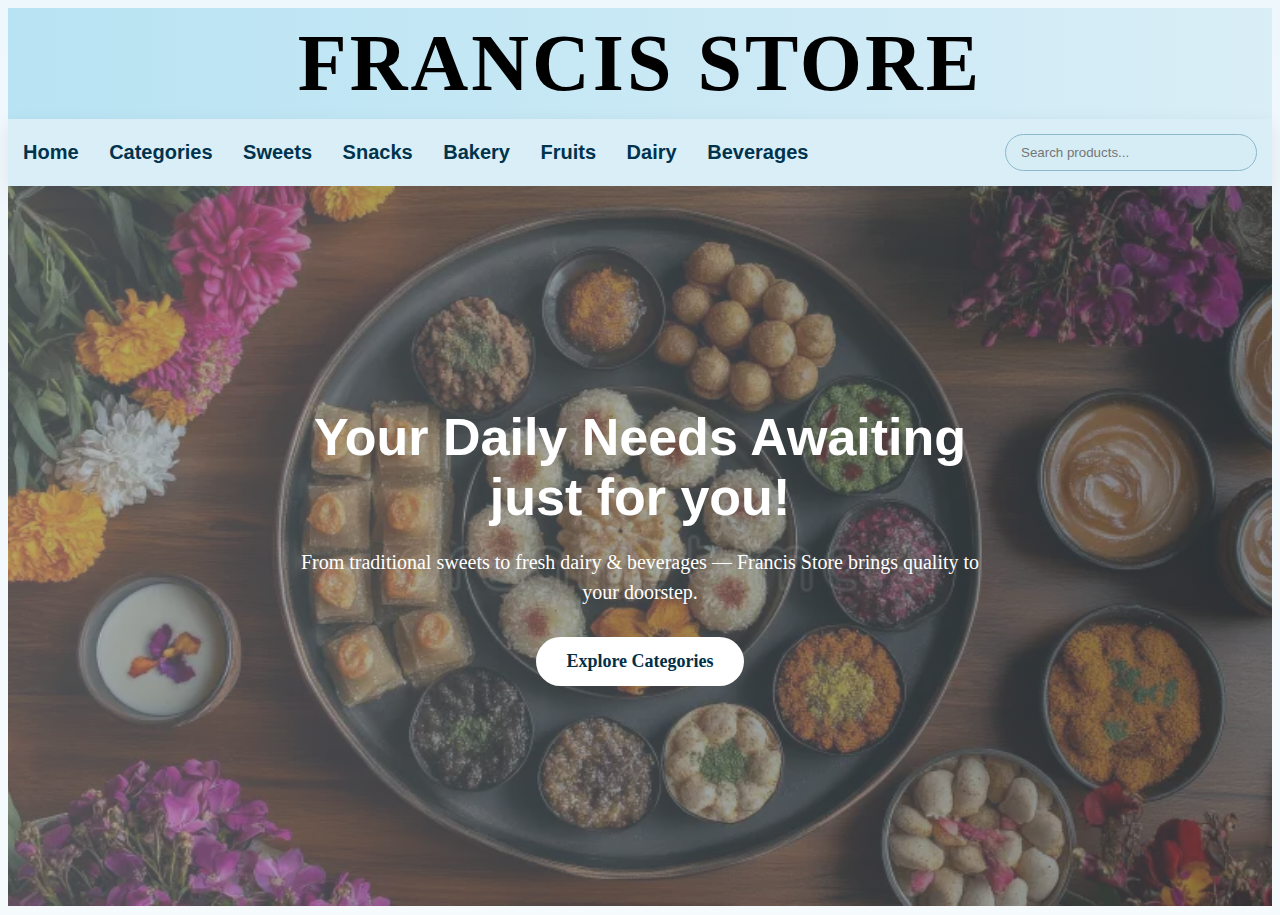
<file: index.html>
<!DOCTYPE html>
<html lang="en">
<head>
  <meta charset="UTF-8">
  <meta http-equiv="refresh" content="0; url=Francis.html">
  <title>Redirecting...</title>
</head>
<body>
  <p>If you are not redirected automatically, 
     <a href="Francis.html">click here to go to the homepage</a>.
  </p>
</body>
</html>
</file>
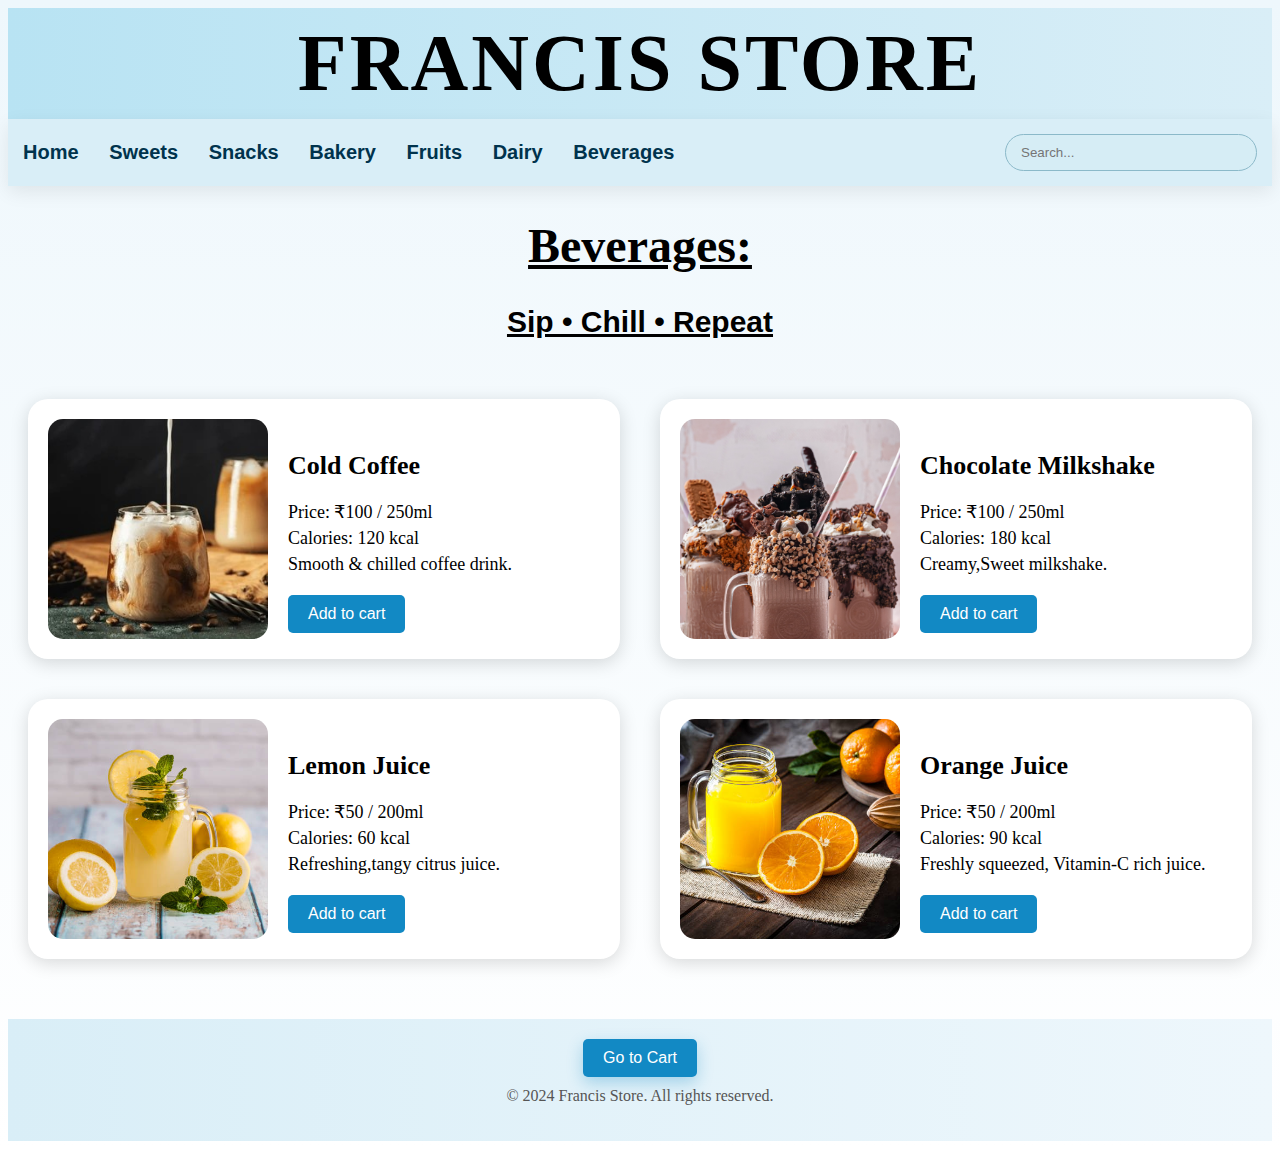
<file: Beverages.html>
<!DOCTYPE html>
<html lang="en">
<head>
    <meta charset="UTF-8">
    <meta name="viewport" content="width=device-width, initial-scale=1.0">
    <title>Francis Store</title>
    
    <link rel="stylesheet" href="CSS/francis.css">
    <script src="JS/francis.js" defer></script>
</head>
<body>
    <div class="head">
    <a href="Francis.html">
    <h1 class="heading">FRANCIS STORE</h1>
    </a></div>
    
        <nav class="navigation">
    <div class="link">
         <a href="Francis.html">Home</a>
        <a href="Sweets.html">Sweets</a>
        <a href="Snacks.html">Snacks</a>
        <a href="Bakery.html">Bakery</a>
        <a href="Fruit.html">Fruits</a>
        <a href="Dairy.html">Dairy</a>
        <a href="Beverages.html">Beverages</a>
        
    </div>

    <div class="nav-right">
        <input type="text" placeholder="Search..." class="search">
    </div>
</nav>

    <u><h1 style="text-align: center;
    font-size: 300%;">Beverages:</h1></u>
    <u><h2 class="text-2xl font-bold mb-2">Sip • Chill • Repeat</h2></u>


<div class="feature-grid">

    
    <div class="card ltr">
        <img src="Images/coldcoffee.jpg" alt="Cold Coffee">
        <div class="info">
            <h3>Cold Coffee</h3>
            <p>Price: ₹100 / 250ml<br>Calories: 120 kcal<br>Smooth & chilled coffee drink.</p>
            <button onclick="addToCart('Cold Coffee')">Add to cart</button>
        </div>
    </div>

    <div class="card ltr">
        <img src="Images/milkshake.jpg" alt="Chocolate Milkshake">
        <div class="info">
            <h3>Chocolate Milkshake</h3>
            <p>Price: ₹100 / 250ml <br>Calories: 180 kcal<br>Creamy,Sweet milkshake.</p>
            <button onclick="addToCart('Chocolate Milkshake')">Add to cart</button>
        </div>
    </div>

    <div class="card ltr">
        <img src="Images/lemonjuice.jpg" alt="Lemon Juice">
        <div class="info">
            <h3>Lemon Juice</h3>
            <p>Price: ₹50 / 200ml<br>Calories: 60 kcal<br>Refreshing,tangy citrus juice.</p>
            <button onclick="addToCart('Lemon Juice')">Add to cart</button>
        </div>
    </div>


    <div class="card ltr">
        <img src="Images/orangejuice.jpg" alt="Orange Juice">
        <div class="info">
            <h3>Orange Juice</h3>
            <p>Price: ₹50 / 200ml<br>Calories: 90 kcal<br>Freshly squeezed, Vitamin-C rich juice.</p>
            <button onclick="addToCart('Orange Juice')">Add to cart</button>
        </div>
    </div>

</div>

<footer>
        <button onclick="location.href='cart.html'">Go to Cart</button>
        <p>&copy; 2024 Francis Store. All rights reserved.</p>
    </footer>



</body>

</html>
</file>
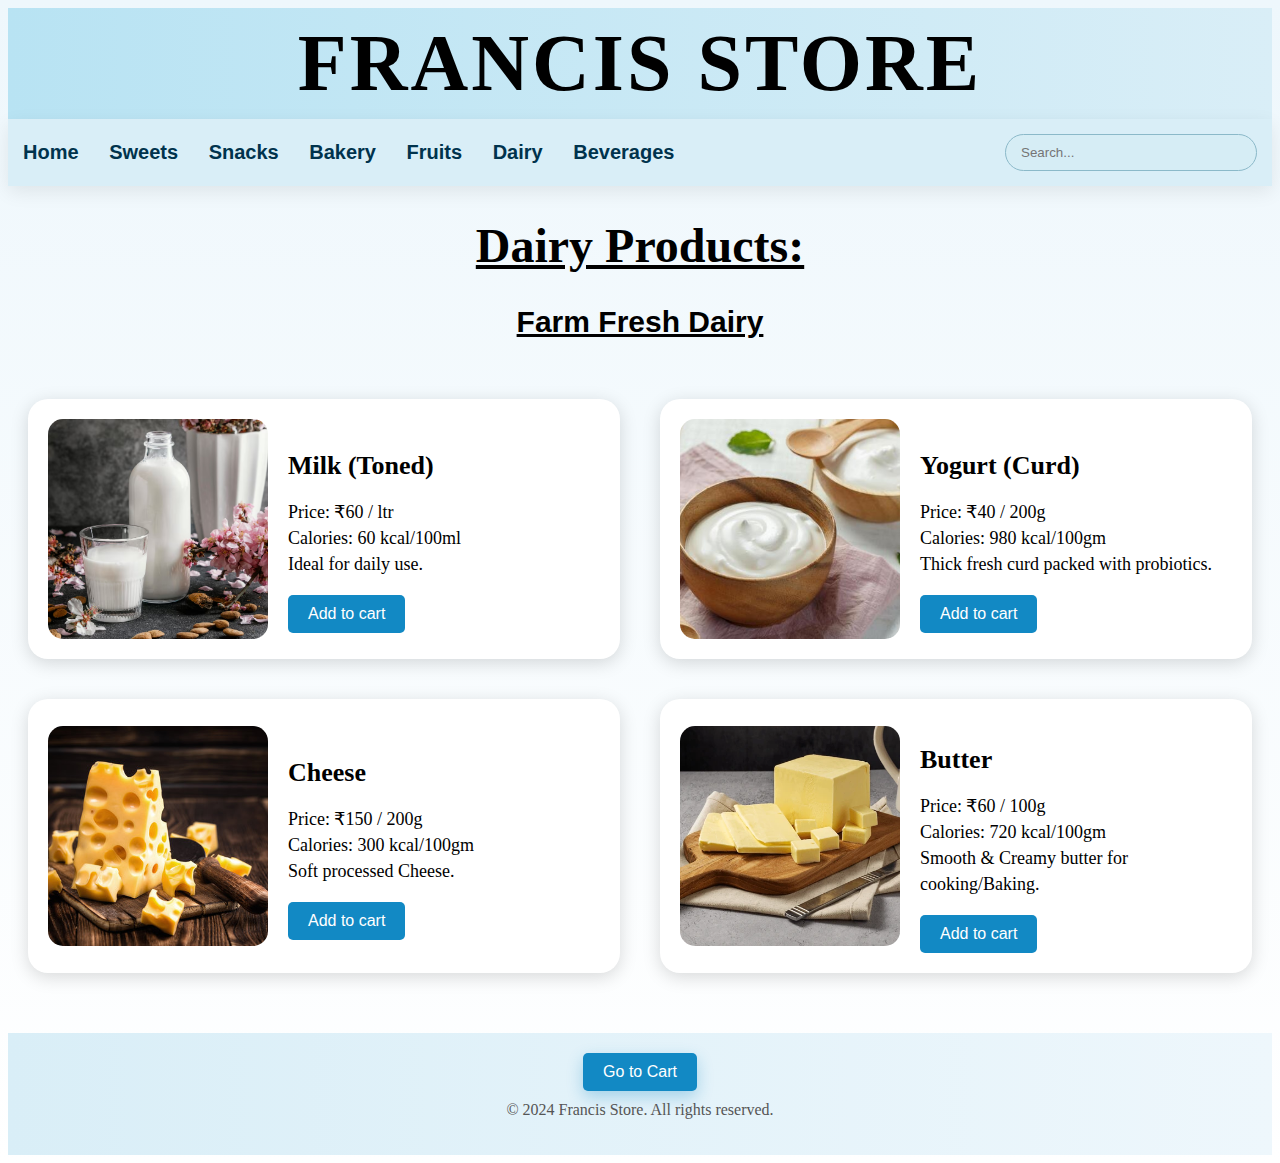
<file: Dairy.html>
<!DOCTYPE html>
<html lang="en">
<head>
    <meta charset="UTF-8">
    <meta name="viewport" content="width=device-width, initial-scale=1.0">
    <title>Francis Store</title>
    
    <link rel="stylesheet" href="CSS/francis.css">
    <script src="JS/francis.js" defer></script>    
</head>
<body>
    <div class="head">
    <a href="Francis.html">
    <h1 class="heading">FRANCIS STORE</h1>
    </a></div>
    
        <nav class="navigation">
    <div class="link">
         <a href="Francis.html">Home</a>
        <a href="Sweets.html">Sweets</a>
        <a href="Snacks.html">Snacks</a>
        <a href="Bakery.html">Bakery</a>
        <a href="Fruit.html">Fruits</a>
        <a href="Dairy.html">Dairy</a>
        <a href="Beverages.html">Beverages</a>
        
    </div>

    <div class="nav-right">
        <input type="text" placeholder="Search..." class="search">
    </div>
</nav>

    <u><h1 style="text-align: center;
    font-size: 300%;">Dairy Products:</h1></u>
    <u><h2 class="text-2xl font-bold mb-2">Farm Fresh Dairy</h2></u>


<div class="feature-grid">

    
    <div class="card ltr">
        <img src="Images/milk.avif" alt="Milk">
        <div class="info">
            <h3>Milk (Toned)</h3>
            <p>Price: ₹60 / ltr<br>Calories: 60 kcal/100ml<br>Ideal for daily use.</p>
            <button onclick="addToCart('Milk (Toned)')">Add to cart</button>
        </div>
    </div>

    <div class="card ltr">
        <img src="Images/curd.jpg" alt="Curd">
        <div class="info">
            <h3>Yogurt (Curd)</h3>
            <p>Price: ₹40 / 200g<br>Calories: 980 kcal/100gm<br>Thick fresh curd packed with probiotics.</p>
            <button onclick="addToCart('Yogurt (Curd)')">Add to cart</button>
        </div>
    </div>

    <div class="card ltr">
        <img src="Images/cheese.jpg" alt="Cheese">
        <div class="info">
            <h3>Cheese</h3>
            <p>Price: ₹150 / 200g<br>Calories: 300 kcal/100gm<br>Soft processed Cheese.</p>
            <button onclick="addToCart('Cheese')">Add to cart</button>
        </div>
    </div>


    <div class="card ltr">
        <img src="Images/butter.webp" alt="Butter">
        <div class="info">
            <h3>Butter</h3>
            <p>Price: ₹60 / 100g<br>Calories: 720 kcal/100gm<br>Smooth & Creamy butter for cooking/Baking.</p>
            <button onclick="addToCart('Butter')">Add to cart</button>
        </div>
    </div>

</div>


<footer>
        <button onclick="location.href='cart.html'">Go to Cart</button>
        <p>&copy; 2024 Francis Store. All rights reserved.</p>
    </footer>

</body>

</html>
</file>
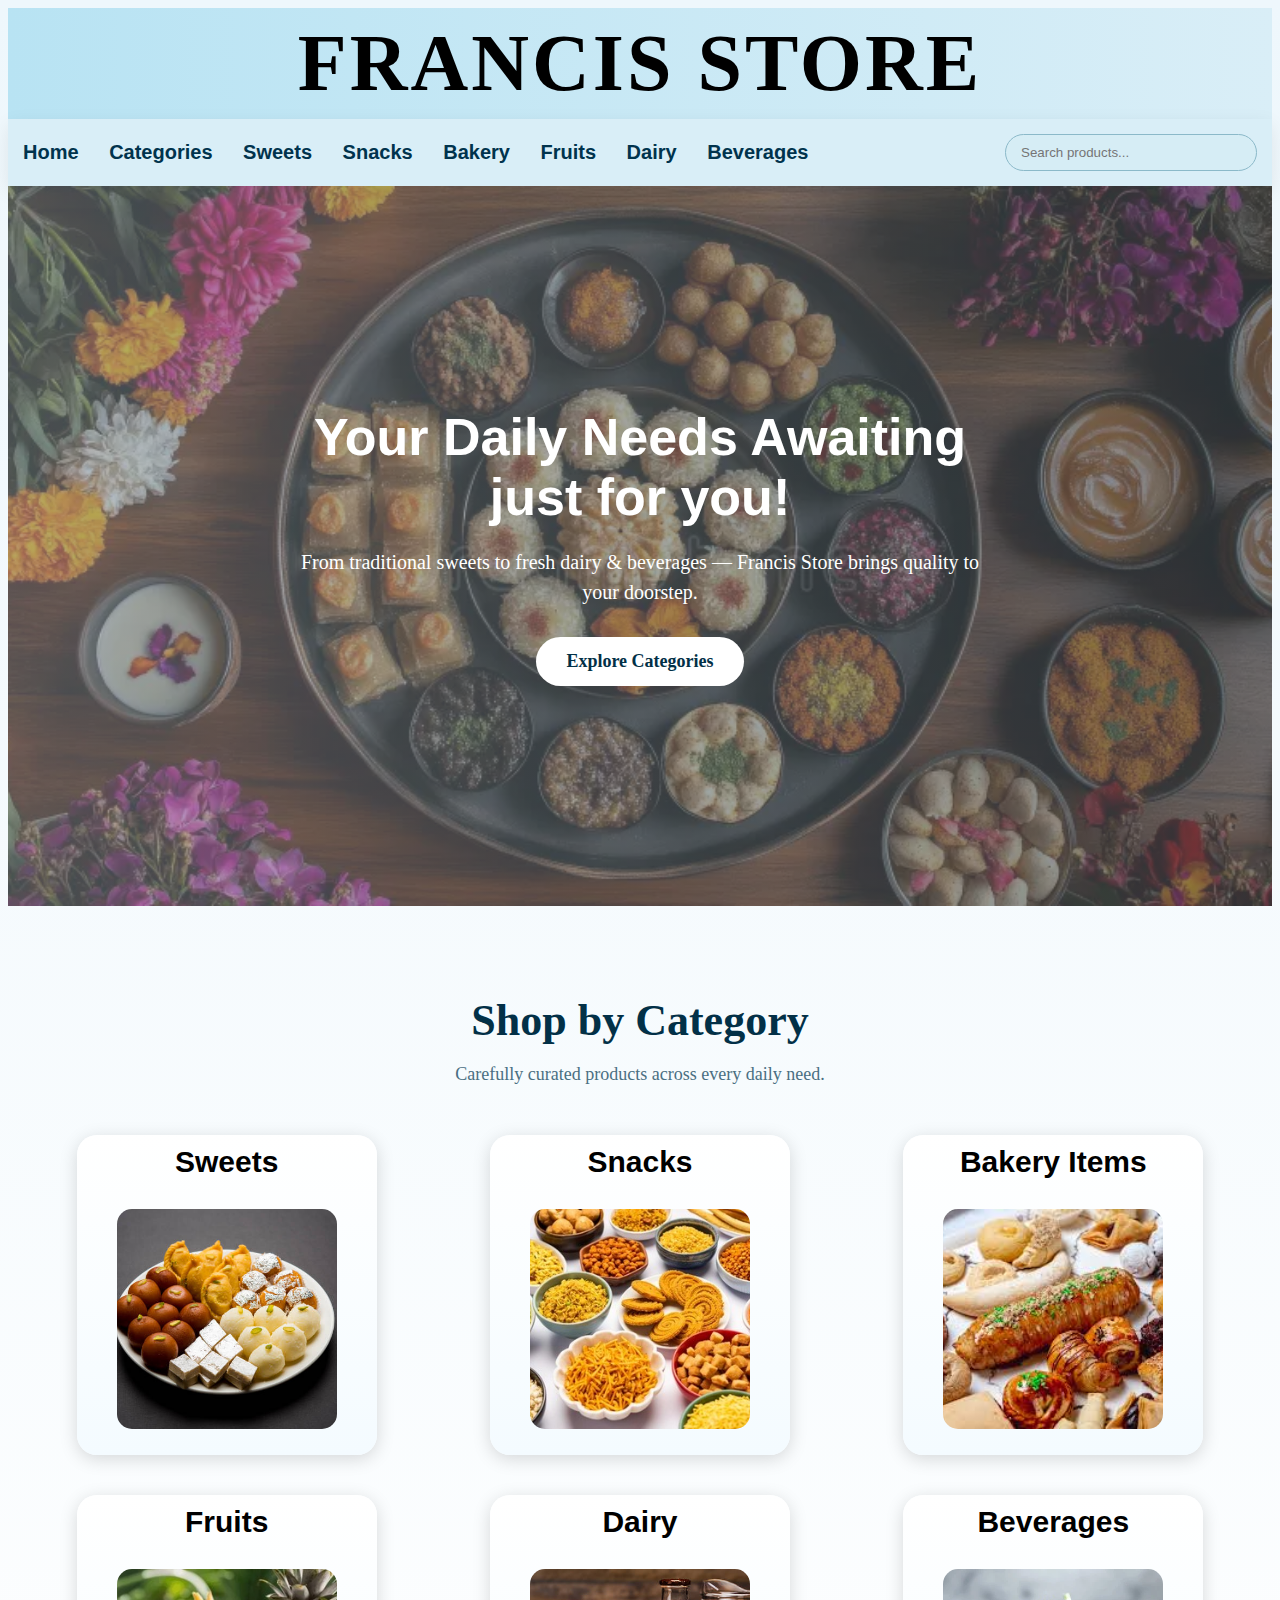
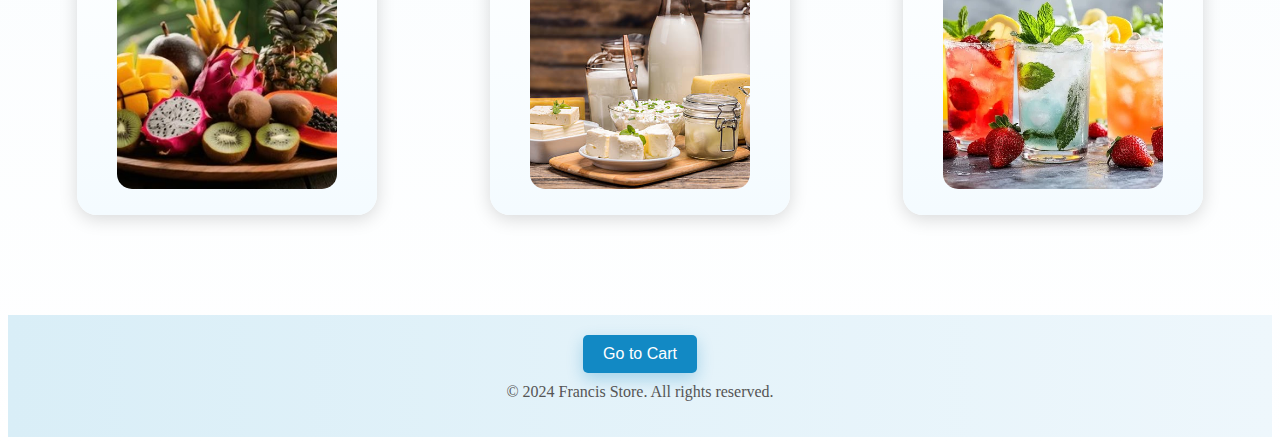
<file: Francis.html>
<!DOCTYPE html>
<html lang="en">
<head>
    <meta charset="UTF-8">
    <meta name="viewport" content="width=device-width, initial-scale=1.0">
    <title>Francis Store</title>
    <link rel="stylesheet" href="CSS/francis.css">
    <script src="JS/francis.js" defer></script>
</head>
<body>

    <!-- HEADER -->
    <div class="head">
        <a href="Francis.html">
            <h1 class="heading">FRANCIS STORE</h1>
        </a>
    </div>

    <!-- NAVBAR -->
    <nav class="navigation">
        <div class="link">
            <a href="Francis.html">Home</a>
            <a href="#categories">Categories</a> 
            <a href="Sweets.html">Sweets</a>
            <a href="Snacks.html">Snacks</a>
            <a href="Bakery.html">Bakery</a>
            <a href="Fruit.html">Fruits</a>
            <a href="Dairy.html">Dairy</a>
            <a href="Beverages.html">Beverages</a>
        </div>

        <div class="nav-right">
            <input type="text" placeholder="Search products..." class="search">
        </div>
    </nav>

    <!-- HERO SECTION -->
    <section class="hero">
        <div class="hero-content">
            <h2>Your Daily Needs Awaiting just for you!</h2>
            <p>
                From traditional sweets to fresh dairy & beverages —  
                Francis Store brings quality to your doorstep.
            </p>
            <a href="#categories" class="hero-btn">Explore Categories</a>
        </div>
    </section>

    <!-- CATEGORIES SECTION -->
    <main class="container">
        <h1 class="section-title" id="categories">Shop by Category</h1>
        <p class="section-subtitle">
            Carefully curated products across every daily need.
        </p>

        <div class="category-grid">

            <a href="Sweets.html" class="f">
                <div class="cat left">
                    <h2>Sweets</h2>
                    <img src="Images/sweets.jpg" alt="Sweets">
                </div>
            </a>

            <a href="Snacks.html" class="f">
                <div class="cat left">
                    <h2>Snacks</h2>
                    <img src="Images/snacks.jpg" alt="Snacks">
                </div>
            </a>

            <a href="Bakery.html" class="f">
                <div class="cat left">
                    <h2>Bakery Items</h2>
                    <img src="Images/bakery.jpg" alt="Bakery">
                </div>
            </a>

            <a href="Fruit.html" class="f">
                <div class="cat left">
                    <h2>Fruits</h2>
                    <img src="Images/fruits.jpg" alt="Fruits">
                </div>
            </a>

            <a href="Dairy.html" class="f">
                <div class="cat left">
                    <h2>Dairy</h2>
                    <img src="Images/dairy.jpg" alt="Dairy">
                </div>
            </a>

            <a href="Beverages.html" class="f">
                <div class="cat left">
                    <h2>Beverages</h2>
                    <img src="Images/beverages.webp" alt="Beverages">
                </div>
            </a>

        </div>
    </main>

    <!-- FOOTER -->
    <footer>
        <button onclick="location.href='cart.html'">Go to Cart</button>
        <p>&copy; 2024 Francis Store. All rights reserved.</p>
    </footer>

</body>
</html>
</file>
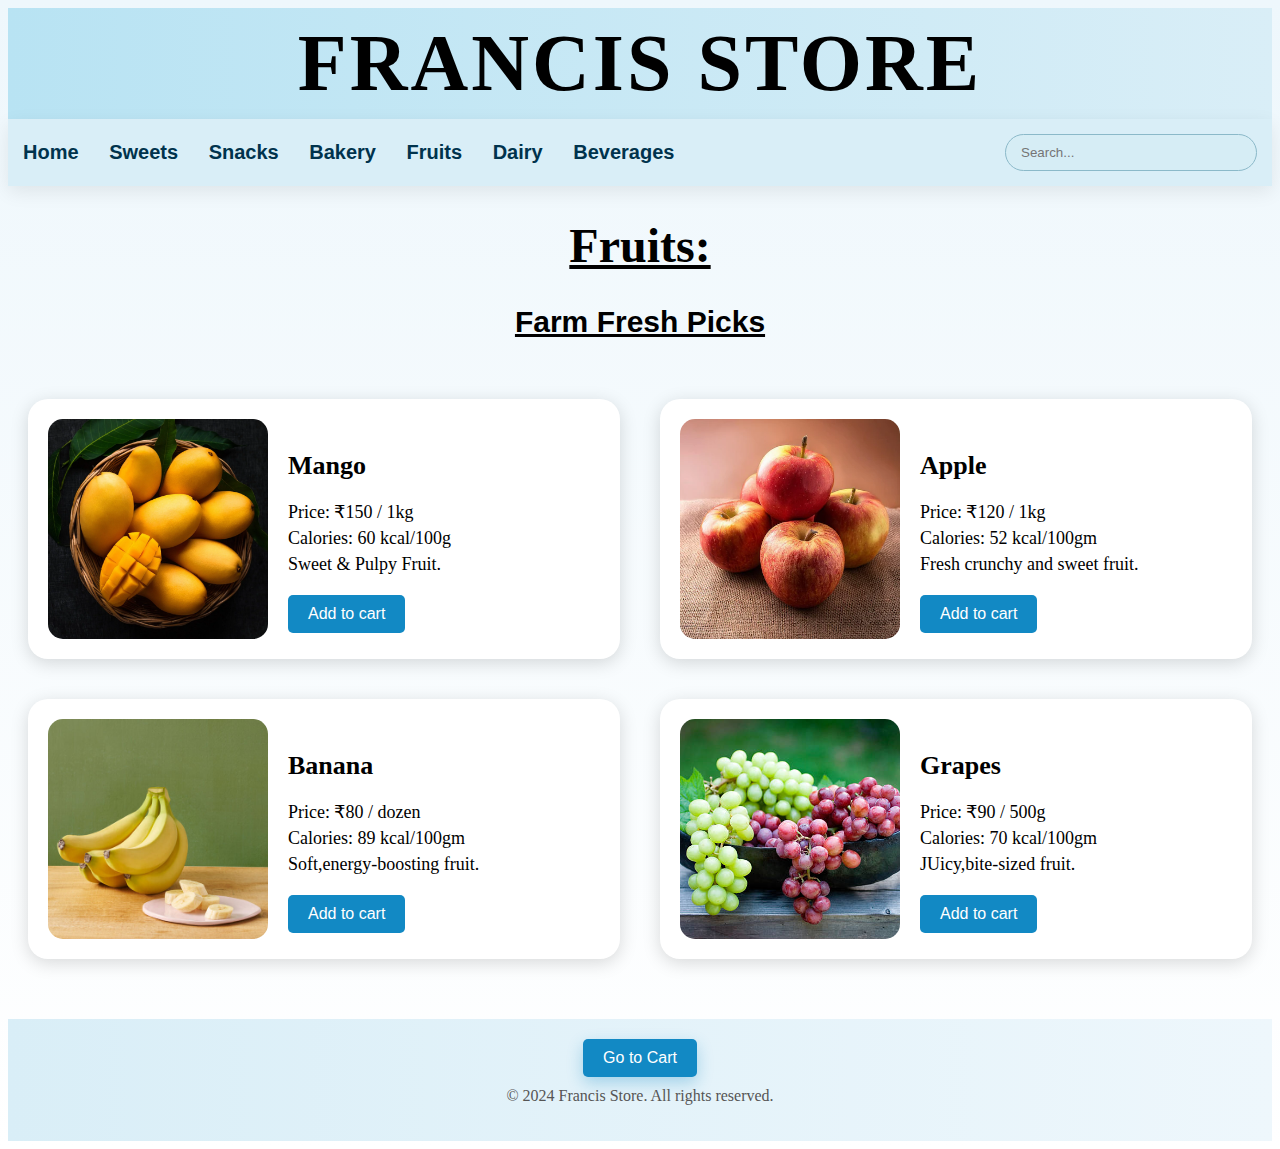
<file: Fruit.html>
<!DOCTYPE html>
<html lang="en">
<head>
    <meta charset="UTF-8">
    <meta name="viewport" content="width=device-width, initial-scale=1.0">
    <title>Francis Store</title>
    
    <link rel="stylesheet" href="CSS/francis.css">
    <script src="JS/francis.js" defer></script>    
</head>
<body>
<div class="head">
    <a href="Francis.html">
    <h1 class="heading">FRANCIS STORE</h1>
    </a></div>
    
        <nav class="navigation">
    <div class="link">
         <a href="Francis.html">Home</a>
        <a href="Sweets.html">Sweets</a>
        <a href="Snacks.html">Snacks</a>
        <a href="Bakery.html">Bakery</a>
        <a href="Fruit.html">Fruits</a>
        <a href="Dairy.html">Dairy</a>
        <a href="Beverages.html">Beverages</a>
        
    </div>

    <div class="nav-right">
        <input type="text" placeholder="Search..." class="search">
    </div>
</nav>

    <u><h1 style="text-align: center;
    font-size: 300%;">Fruits:</h1></u>
    <u><h2 class="text-2xl font-bold mb-2">Farm Fresh Picks</h2></u>


<div class="feature-grid">

    
    <div class="card ltr">
        <img src="Images/mango.webp" alt="Mango">
        <div class="info">
            <h3>Mango</h3>
            <p>Price: ₹150 / 1kg<br>Calories: 60 kcal/100g<br>Sweet & Pulpy Fruit.</p>
            <button onclick="addToCart('Mango')">Add to cart</button>
        </div>
    </div>

    <div class="card ltr">
        <img src="Images/apple.webp" alt="Apple">
        <div class="info">
            <h3>Apple</h3>
            <p>Price: ₹120 / 1kg<br>Calories: 52 kcal/100gm<br>Fresh crunchy and sweet fruit.</p>
            <button onclick="addToCart('Apple')">Add to cart</button>
        </div>
    </div>

    <div class="card ltr">
        <img src="Images/banana.jpg" alt="Banana">
        <div class="info">
            <h3>Banana</h3>
            <p>Price: ₹80 / dozen<br>Calories: 89 kcal/100gm<br>Soft,energy-boosting fruit.</p>
            <button onclick="addToCart('Banana')">Add to cart</button>
        </div>
    </div>


    <div class="card ltr">
        <img src="Images/grapes.jpg" alt="Grapes">
        <div class="info">
            <h3>Grapes</h3>
            <p>Price: ₹90 / 500g<br>Calories: 70 kcal/100gm<br>JUicy,bite-sized fruit.</p>
            <button onclick="addToCart('Grapes')">Add to cart</button>
        </div>
    </div>

</div>


<footer>
        <button onclick="location.href='cart.html'">Go to Cart</button>
        <p>&copy; 2024 Francis Store. All rights reserved.</p>
    </footer>

</body>

</html>
</file>
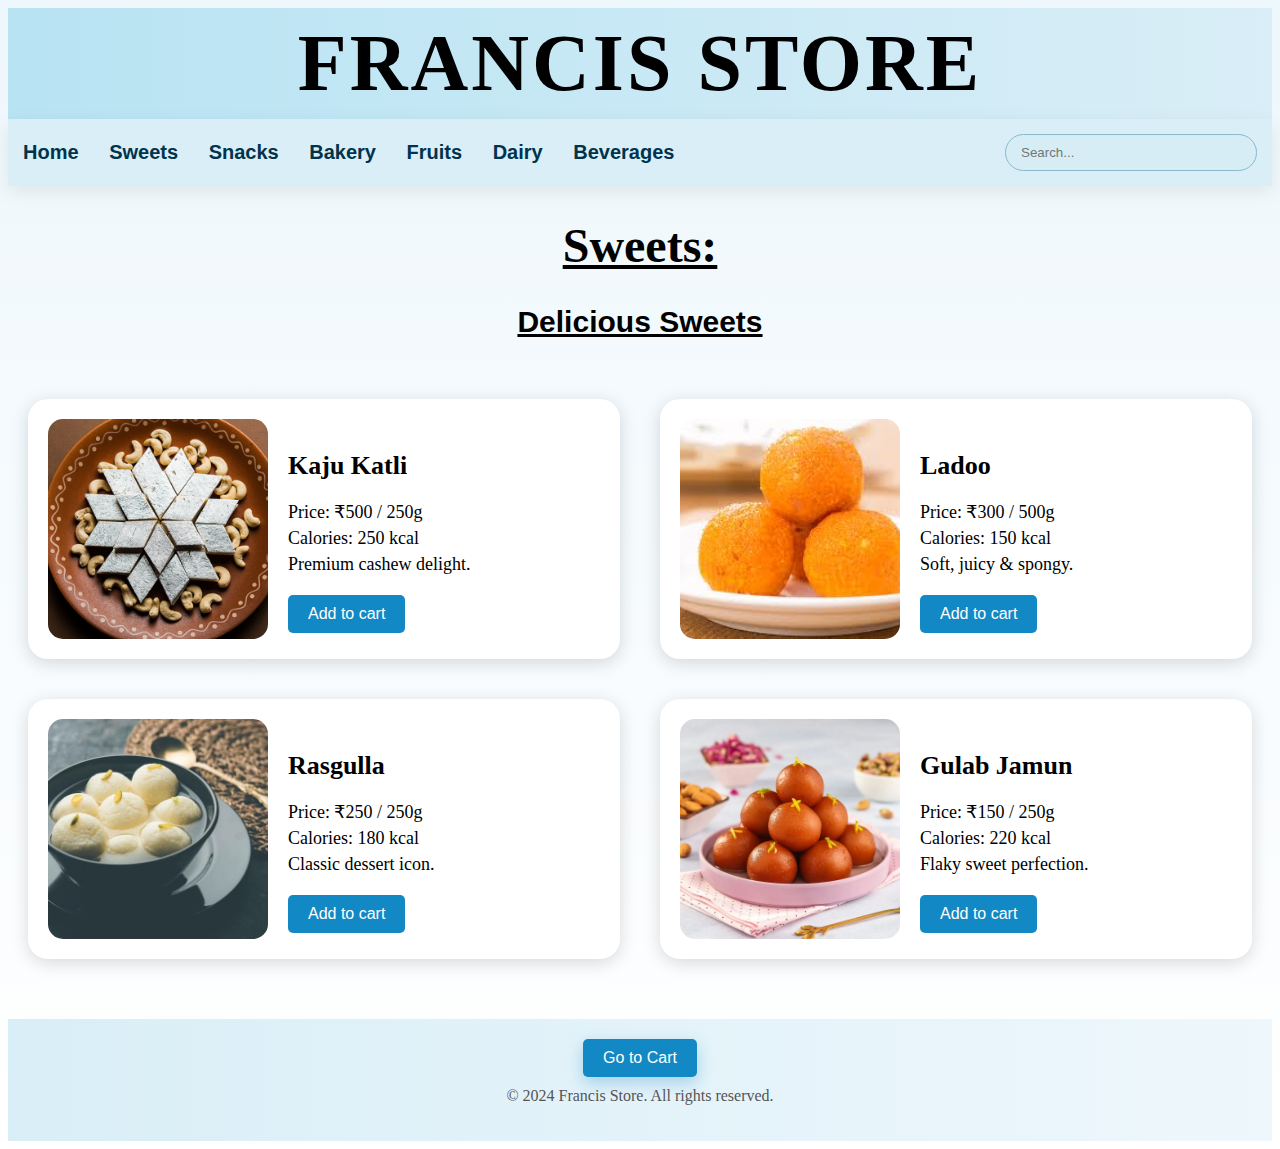
<file: Sweets.html>
<!DOCTYPE html>
<html lang="en">
<head>
    <meta charset="UTF-8">
    <meta name="viewport" content="width=device-width, initial-scale=1.0">
    <title>Francis Store</title>
    
    <link rel="stylesheet" href="CSS/francis.css">
    <script src="JS/francis.js" defer></script>    
</head>
<body>
    <div class="head">
    <a href="Francis.html">
    <h1 class="heading">FRANCIS STORE</h1>
    </a></div>
    
        <nav class="navigation">
    <div class="link">
         <a href="Francis.html">Home</a>
        <a href="Sweets.html">Sweets</a>
        <a href="Snacks.html">Snacks</a>
        <a href="Bakery.html">Bakery</a>
        <a href="Fruit.html">Fruits</a>
        <a href="Dairy.html">Dairy</a>
        <a href="Beverages.html">Beverages</a>
        
    </div>

    <div class="nav-right">
        <input type="text" placeholder="Search..." class="search">
    </div>
</nav>

    <u><h1 style="text-align: center;
    font-size: 300%;">Sweets:</h1></u>
    <u><h2 class="text-2xl font-bold mb-2">Delicious Sweets</h2></u>


<div class="feature-grid">

    
    <div class="card ltr">
        <img src="Images/kajukatli.png" alt="kajukatli">
        <div class="info">
            <h3>Kaju Katli</h3>
            <p>Price: ₹500 / 250g<br>Calories: 250 kcal<br>Premium cashew delight.</p>
            <button onclick="addToCart('Kaju Katli')">Add to cart</button>
        </div>
    </div>

    <div class="card ltr">
        <img src="Images/ladoo.jpg" alt="Ladoo">
        <div class="info">
            <h3>Ladoo</h3>
            <p>Price: ₹300 / 500g<br>Calories: 150 kcal<br>Soft, juicy & spongy.</p>
            <button onclick="addToCart('Ladoo')">Add to cart</button>
        </div>
    </div>

    <div class="card ltr">
        <img src="Images/rasgulla.jpg" alt="">
        <div class="info">
            <h3>Rasgulla</h3>
            <p>Price: ₹250 / 250g<br>Calories: 180 kcal<br>Classic dessert icon.</p>
            <button onclick="addToCart('Rasgulla')">Add to cart</button>
        </div>
    </div>


    <div class="card ltr">
        <img src="Images/gulabjamun.webp" alt="">
        <div class="info">
            <h3>Gulab Jamun</h3>
            <p>Price: ₹150 / 250g<br>Calories: 220 kcal<br>Flaky sweet perfection.</p>
            <button onclick="addToCart('Gulab Jamun')">Add to cart</button>
        </div>
    </div>

</div>

<footer>
        <button onclick="location.href='cart.html'">Go to Cart</button>
        <p>&copy; 2024 Francis Store. All rights reserved.</p>
    </footer>




</body>

</html>
</file>
<file: CSS/francis.css>
.heading{
    background-color: lightblue;
    text-align: center;
    padding: 10px;
    font-family: cambria, cochin, Georgia, Times, 'Times New Roman', serif;
    font-size: 80px;
    margin-top: 0%;
    margin-bottom: 0%;

}

.navigation{
    
     background-color: #d9eef7;
    padding: 15px;
    align-items: center;
    justify-content: space-between;
    display: flex;
    font-family: Arial, Helvetica, sans-serif;
    font-size: 20px;
    margin-top: 0%;
}   
   
.link a {
     margin-right: 25px;
    font-weight: 600;
    text-decoration: none;
    color: #00334d;
}
.link a:hover{
    color: #02597a;
}

.search{
    width: 220px;
    padding: 10px 15px;
    border-radius: 20px;
    border: 1px solid #8bb9c9;
    background-color: #d6edf5;
    transition: 0.3S ease;
    outline: none;
    }

    .search:focus {
    width: 260px;
    background-color: #edf9fc;
    border-color: #5faac3;
    }
h2{
    text-align: center;
    font-family: 'Segoe UI', Tahoma, Geneva, Verdana, sans-serif;
    font-size: 30px;
    margin-top: 0%;
    
}

td{
    text-align: center;
    font-family: 'Segoe UI', Tahoma, Geneva, Verdana, sans-serif;
    font-size: 10px;
    padding-left: 150px;
}

img {
    object-fit: cover;
    transition: 0.3s ease;
}
 img:hover {
    transform: scale(1.05);
    box-shadow: 0 4px 12px rgba(0,0,0,0.1);
}


.cat {
    display: flex;
    align-items: center;
    background: #fff;
    border-radius: 20px;
    padding: 10px;
    height: 300px;
    width: 280px;
    gap: 5px;
    box-shadow: 0 4px 18px rgba(0,0,0,0.15);
    transition: 0.3s ease;
}

.cat:hover {
    transform: translateY(-8px);
    box-shadow: 0 14px 35px rgba(0,0,0,0.25);
}


.cat img {
    width: 220px;
    height: 220px;
    border-radius: 15px;
    object-fit: cover;
}

.cat.left {
    flex-direction: column;
}

.head a {
     
    font-weight: 600;
    text-decoration: none;
    color: black;
}
.f a {
     
    font-weight: 600;
    text-decoration: none;
    color: black;
}
.f a:hover{
    color: #02597a;
}


 .rounded-s-lg img {
        width: 250px;
        height: 250px;
        object-fit: cover;
        display: block;
    }

    .feature-grid {
    display: grid;
    grid-template-columns: repeat(2, 1fr);
    gap: 40px;
    margin-top: 40px;
    padding: 20px;
}


.card {
    display: flex;
    align-items: center;
    background: #fff;
    border-radius: 20px;
    padding: 20px;
    gap: 20px;
    box-shadow: 0 4px 18px rgba(0,0,0,0.15);
    transition: 0.3s ease;
}


.card:hover {
    transform: translateY(-8px);
    box-shadow: 0 14px 35px rgba(0,0,0,0.25);
}


.card img {
    width: 220px;
    height: 220px;
    border-radius: 15px;
    object-fit: cover;
}

.card.ltr {
    flex-direction: row;
}

.card .info {
    flex: 1;
}

.card .info button {
    padding: 10px 20px;
    background-color:#1289c4;
    color: white;
    border: none;
    border-radius: 5px;
    cursor: pointer;
    font-size: 16px;
    transition: background-color 0.3s ease;
}

.card .info button:hover {
    background-color: #026fa4;
}

.card h3 {
    font-size: 26px;
    margin-bottom: 10px;
}

.card p {
    font-size: 18px;
    line-height: 26px;
}

footer{
    text-align: center;
    padding: 20px;
    background-color: #f1f1f1;
    margin-top: 40px;
}

footer button {
    
    padding: 10px 20px;
    background-color:#1289c4;
    color: white;
    border: none;
    border-radius: 5px;
    cursor: pointer;
    font-size: 16px;
    transition: background-color 0.3s ease;
}



footer button:hover {
    background-color: #026fa4;
}



/* ===== Modern Enhancements (Safe Additions) ===== */

body {
    background: linear-gradient(to bottom, #eef7fc, #ffffff);
}

/* Content container */
.container {
    max-width: 1200px;
    margin: auto;
    padding: 40px 20px;
}

/* Section titles */
.section-title {
    text-align: center;
    font-size: 46px;
    color: #023047;
    margin-bottom: 10px;
    font-family: Cambria, Georgia, serif;
}

.section-subtitle {
    text-align: center;
    font-size: 18px;
    color: #4a6f82;
    margin-bottom: 50px;
}

/* Grid instead of tables (modern move) */
.category-grid {
    display: grid;
    grid-template-columns: repeat(auto-fit, minmax(280px, 1fr));
    gap: 40px;
    justify-items: center;
}

/* Navigation refinement */
.navigation {
    box-shadow: 0 6px 18px rgba(0, 0, 0, 0.08);
}

/* Heading polish */
.heading {
    background: linear-gradient(90deg, #b8e3f3, #d9eef7);
    letter-spacing: 3px;
}

/* Card hover enhancement */
.cat {
    background: linear-gradient(to bottom, #ffffff, #f4fbff);
}

/* Footer upgrade */
footer {
    background: linear-gradient(to right, #d9eef7, #eef7fc);
}

footer p {
    margin-top: 10px;
    color: #555;
}

/* Button polish */
footer button {
    box-shadow: 0 6px 16px rgba(18, 137, 196, 0.3);
}

/* Smooth scroll (modern UX) */
html {
    scroll-behavior: smooth;
}

/* HERO SECTION */
.hero {
    height: 80vh;
    background: linear-gradient(
        to right,
        rgba(126, 139, 146, 0.548),
        rgba(66, 77, 83, 0.619)
    ),
    url("../Images/francis-bg.webp") center/cover no-repeat;
    display: flex;
    align-items: center;
    justify-content: center;
    text-align: center;
    color: white;
}

.hero-content {
    max-width: 700px;
    padding: 20px;
}

.hero h2 {
    font-size: 52px;
    margin-bottom: 20px;
}

.hero p {
    font-size: 20px;
    line-height: 30px;
    margin-bottom: 30px;
}

.hero-btn {
    display: inline-block;
    padding: 14px 30px;
    background-color: #ffffff;
    color: #023047;
    font-size: 18px;
    font-weight: 600;
    border-radius: 30px;
    text-decoration: none;
    transition: 0.3s ease;
}

.hero-btn:hover {
    background-color: #d9eef7;
    transform: translateY(-3px);
}

/* Modern grid */
.container {
    max-width: 1200px;
    margin: auto;
    padding: 60px 20px;
}

.section-title {
    font-size: 44px;
    color: #023047;
    text-align: center;
}

.section-subtitle {
    text-align: center;
    font-size: 18px;
    color: #4a6f82;
    margin-bottom: 50px;
}

.category-grid {
    display: grid;
    grid-template-columns: repeat(auto-fit, minmax(280px, 1fr));
    gap: 40px;
    justify-items: center;
}

/* Force remove underline from category links */
.category-grid a,
.category-grid a *,
.f a,
.f a * {
    text-decoration: none !important;
}
.f a:hover,
.f a *:hover {
    color: #02597a !important;
}
.category-grid a {
    display: inline-block;
    color: inherit;
}
</file>
